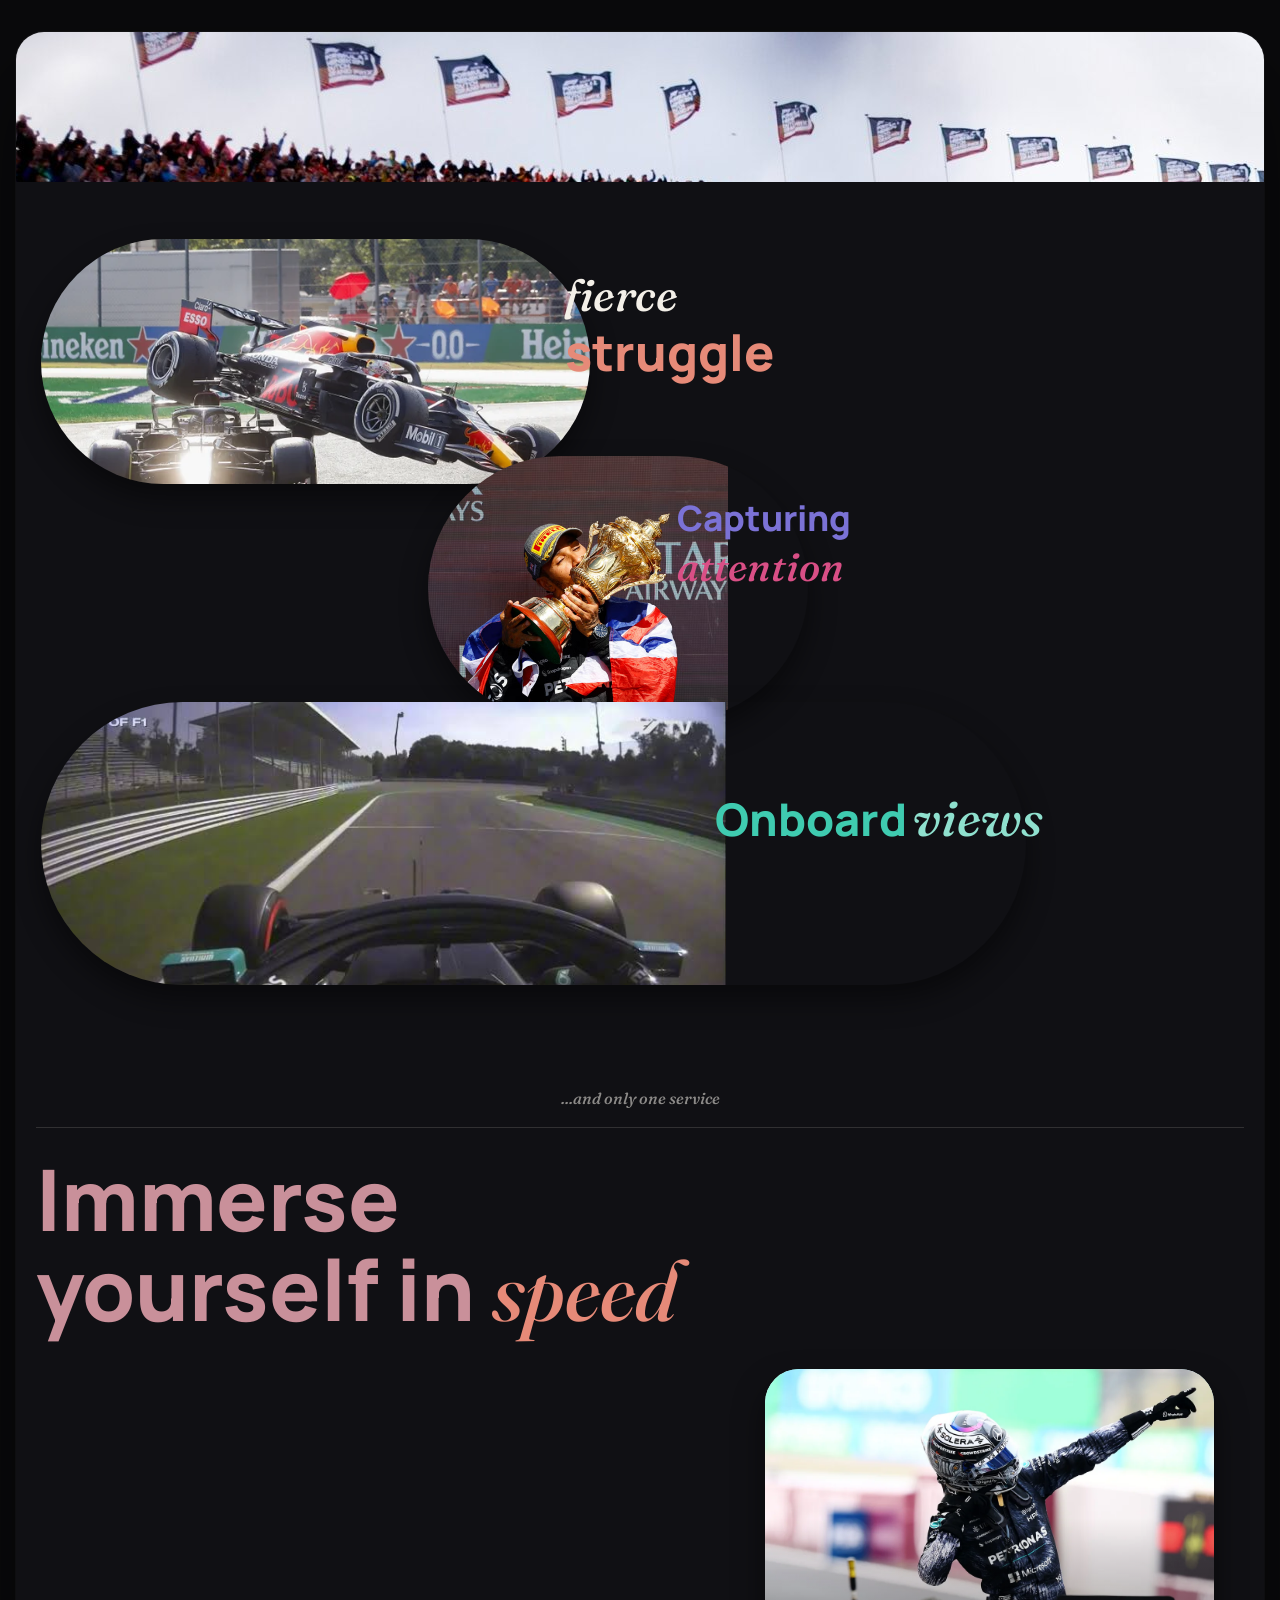
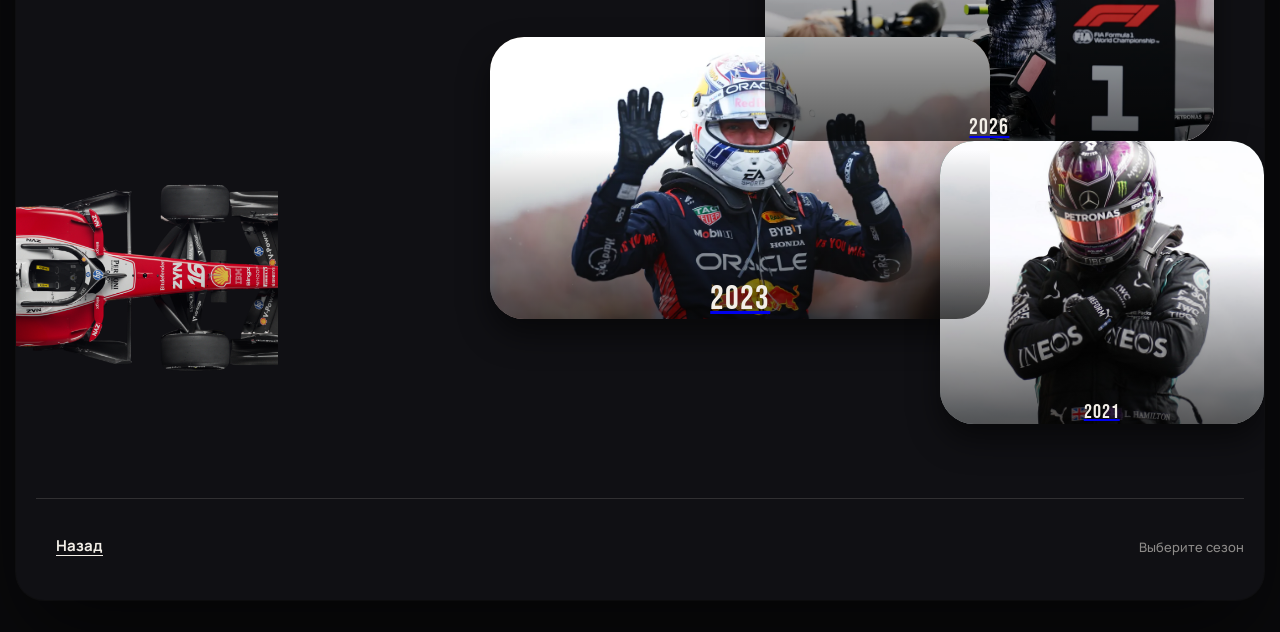
<file: f1_about.html>
<!DOCTYPE html>
<html lang="ru">
<head>
<meta charset="UTF-8">
<meta name="viewport" content="width=device-width, initial-scale=1.0">
<title>Racing Line — about F1</title>
<link rel="preconnect" href="https://fonts.googleapis.com">
<link rel="preconnect" href="https://fonts.gstatic.com" crossorigin>
<link href="https://fonts.googleapis.com/css2?family=Fraunces:ital,opsz,wght@0,9..144,400;0,9..144,600;1,9..144,500;1,9..144,600&family=Bebas+Neue&family=Manrope:wght@400;500;600;700;800&display=swap" rel="stylesheet">
<link rel="stylesheet" href="f1_about.css">
</head>
<body>

  <div class="page">

    <!-- шапка -->
    <div class="hero">
      <div class="glow-strip"><img src="importedphoto_1723633941553-scaled (1).jpg"></div>
      <div class="plate"></div>
      <div class="wordmark"><span><img src="images/f1.png" width="150px"></span></div>
    </div>

    <!-- коллаж 1 -->
    <div class="collage">
      <div class="pill p1"><img src="collision.webp" width="585px"></div>
      <div class="pill p2"><img src="hamilton.avif" width="300px"></div>
      <div class="pill p3"><img src="hamMonza.jpeg" width="685px"></div>

      <div class="txt t1"><span class="a">fierce</span><span class="b">struggle</span></div>
      <div class="txt t2"><span class="a">Capturing</span><span class="b">attention</span></div>
      <div class="txt t3"><span class="a">Onboard</span><span class="b">views</span></div>

      <div class="caption">...and only one service</div>
    </div>

    <div class="hairline"></div>

    <!-- коллаж 2 -->
    <div class="seasons-head">
      <h2>Immerse<br>yourself in <em>speed</em></h2>
    </div>

    <div class="collage2">
      <div class="car" aria-hidden="true"><img src="image-Photoroom (2).png" width="680px"></div>
      <a class="season s2026" href="f1_2026.html"><span>2026</span><img src="kimi.webp" width="580px"></a> 
      <a class="season s2023" href="f1_2023.html"><span>2023</span><img src="max.webp" width="600px"></a>
      <a class="season s2021" href="page-isnt-detected.html"><span>2021</span><img src="ham_2020.jpg" width="580px"></a>
      
    </div>

    <div class="hairline"></div>

    <!-- подвал -->
    
    <div class="footer">
      <button class="back-link"><a class="footer" href="index.html">Назад</a></button>
      <span class="choose">Выберите сезон</span>
    </div>

  </div>

  <script src="f1_about.js"></script>
</body>
</html>
</file>
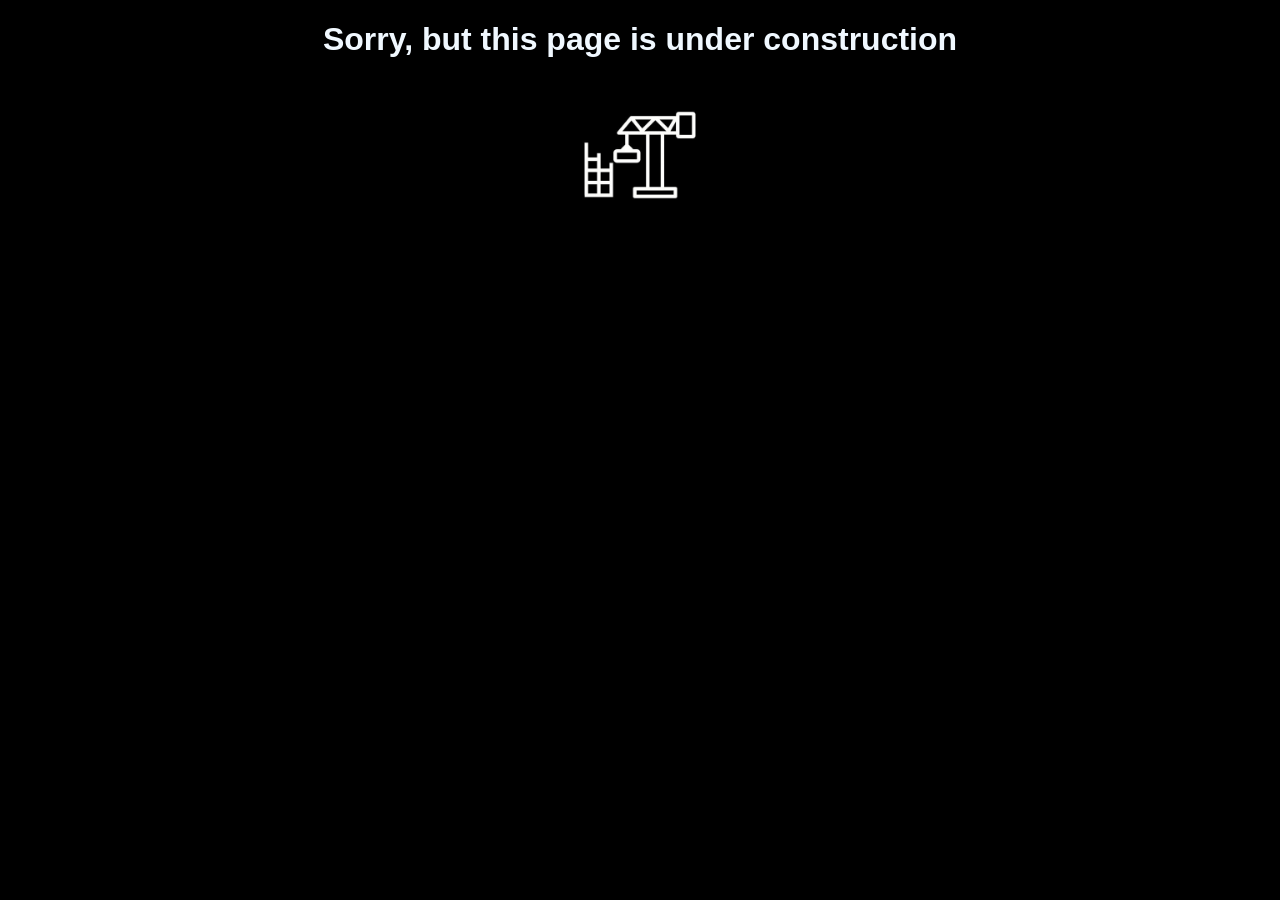
<file: page-isnt-detected.html>
<!DOCTYPE html>
<html lang="en">
<head>
    <meta charset="UTF-8">
    <meta name="viewport" content="width=device-width, initial-scale=1.0">
    <title>Document</title>
    <link href="https://fonts.googleapis.com">
    <link rel="stylesheet" href="page.css">
</head>
<body>
    <main> 
    <h1>Sorry, but this page is under construction</h1>
    <img src="images/build.png" class="building" width="150px">
    </main>
</body>
</html>
</file>
<file: f1_about.css>
/* Global styles */
:root {
  --black:      #0A0A0C;
  --panel:      #101014;
  --coral:      #E68A78;
  --violet:     #7B72D6;
  --magenta:    #D94F86;
  --teal:       #3FCBB0;
  --teal-light: #8FE0CE;
  --mauve:      #C9909A;
  --paper:      #F3EFE8;
  --hair:       rgba(243,239,232,0.14);
}

*{ box-sizing:border-box; margin:0; padding:0; }

html,body {
  background: var(--black);
  color: var(--paper);
  font-family:'Manrope', sans-serif;
  -webkit-font-smoothing:antialiased;
}
html{
  scroll-behavior: smooth;
}

body {
  min-height:100%;
  display:flex;
  justify-content:center;
  padding: 32px 16px;
  width: 100%;
}


.page {
  width:100%;
  max-width:100%;
  background:var(--panel);
  border-radius:28px;
  overflow:hidden;
  box-shadow: 0 40px 90px rgba(0,0,0,0.55), 0 0 0 1px rgba(255,255,255,0.04);
  position:relative;
}

/* ---------- Главная ---------- */
.hero{
  position:relative;
  height:150px;
  overflow:hidden;
  background:
    radial-gradient(120% 140% at 78% 20%, rgba(216,55,45,0.55), transparent 55%),
    linear-gradient(100deg, #050506 0%, #16171b 42%, #0b0c0f 100%);
}
.hero .speedlines{
  position:absolute; inset:0;
  background: repeating-linear-gradient(
    100deg,
    rgba(255,255,255,0.05) 0px,
    rgba(255,255,255,0.05) 2px,
    transparent 2px,
    transparent 22px
  );
  mix-blend-mode:screen;
  opacity:0.5;
  transform: translateX(-10%);
}

.hero .wordmark{
  font-family:'Bebas Neue', sans-serif;
  font-size:30px;
  letter-spacing:2px;
  color:var(--paper);
  line-height:0.85;
  justify-content: center;
  align-items: center;
  display: flex;
}
.hero .wordmark span{
  display:block;
  font-family:'Fraunces', serif;
  font-style:italic;
  font-weight:500;
  font-size:13px;
  letter-spacing:0.4px;
  color:rgba(243,239,232,0.65);
  margin-top:2px;
}

/*  Коллаж 1 */
.collage{
  position:relative;
  width:100%;
  aspect-ratio: 436 / 330;
  padding: 0 20px;
}
.pill{
  position:absolute;
  border-radius:999px;
  overflow:hidden;
  box-shadow: 0 14px 28px rgba(0,0,0,0.45);
}


.p1{ top:6%; left:2%; width:44%; height:26%;}

.p2{ top:29%; left:33%; width:380px; height:28%;}

.p3{ top:55%; left:2%; width: 985px;; height:30%;}
 

.txt{ position:absolute; }
.t1{ top:9%; right:4%; width:52%; text-align:left; }
.t1 .a{ font-family:'Fraunces', serif; font-style:italic; font-weight:500; font-size:45px; color:var(--paper); }
.t1 .b{ font-family:'Manrope', sans-serif; font-weight:800; font-size:50px; color:var(--coral); display:block; margin-top:-4px; }

.t2{ top:33%; right:3%; width:44%; }
.t2 .a{ font-family:'Manrope', sans-serif; font-weight:800; font-size:35px; color:var(--violet); display:block; }
.t2 .b{ font-family:'Fraunces', serif; font-style:italic; font-weight:500; font-size:40px; color:var(--magenta); box-shadow: #050506;}

.t3{ top:64%; left:56%; width:42%; }
.t3 .a{ font-family:'Manrope', sans-serif; font-weight:800; font-size:45px; color:var(--teal); }
.t3 .b{ font-family:'Fraunces', serif; font-style:italic; font-weight:500; font-size:50px; color:var(--teal-light); margin-left:6px; }

.caption{
  position:absolute; bottom:2%; left:0; right:0;
  text-align:center;
  font-family:'Fraunces', serif; font-style:italic; font-weight:500;
  font-size:px; color:rgba(243,239,232,0.55);
}

.hairline{ height:1px; background:var(--hair); margin:0 20px; }

/*  Коллаж 2 */
.seasons-head{ padding:26px 20px 4px; }
.seasons-head h2{
  font-family:'Manrope', sans-serif; font-weight:800; font-size:  85px; line-height:1.06;
  color:var(--mauve);
}
.seasons-head h2 em{
  font-family:'Fraunces', serif; font-style:italic; font-weight:500; color:var(--coral);
}

.collage2{
  position:relative;
  width:100%;
  aspect-ratio: 436 / 260;
  margin-top:14px;
}
.car{
  position:absolute; left: -25%; bottom:6%; width:46%; height:50%;
  border-radius: 18px 60px 60px 18px;
  overflow:hidden;
  transition: transform 0.4s ease;
  transform: translateX(0);

}
.car:hover{
  transform: translateX(100px);
}

.season{
  position: absolute;
  border-radius:34px;
  display:flex; align-items:flex-end;
  justify-content:center;
  padding: 0;
  box-shadow: 0 16px 30px rgba(0,0,0,0.5);
  cursor:pointer;
  transition: transform .35s cubic-bezier(.2,.8,.2,1), box-shadow .35s;
  overflow:hidden;
  border:none;
}
.season::before{
  content:"";
  position:absolute;
  background: linear-gradient(180deg, rgba(0,0,0,0) 40%, rgba(0,0,0,0.65) 100%);
  z-index: 1;
  inset: 0;

}

.season img {
  position: absolute;
  inset: 0;
  width: 100%;
  height: 100%;
  object-fit: cover;     
  display: block;
}

.season span{
  position:relative;
  font-family:'Bebas Neue', sans-serif;
  letter-spacing:1px;
  color:var(--paper);
  z-index: 2;
}
.season:hover, .season:focus-visible{ transform: translateY(-4px); box-shadow:0 22px 40px rgba(0,0,0,0.6); }
.season.active{ outline:2px solid var(--paper); outline-offset:3px; }

/* Сезоны */

.s2026{
  top:2%;
  right:4%;
  width:36%;
  height:50%;
  background: url('kimi.webp');
}


.s2026 span{
  font-size:22px;}

.s2023{ top:38%; left:38%; width: 500px;; height: 38%;
  background: radial-gradient(120% 120% at 70% 20%, rgba(230,140,80,0.45), transparent 60%), linear-gradient(150deg,#241a12,#0c0805); }
.s2023 span{ font-size:34px; }

.s2021{ top:52%; right:0%; width:26%; height:38%;
  background: radial-gradient(130% 130% at 30% 20%, rgba(60,205,175,0.4), transparent 60%), linear-gradient(150deg,#0f1e1c,#050a09); }
.s2021 span{ font-size:20px; }

/* ---------- Footer ---------- */
.footer{
  display:flex; align-items:center; justify-content:space-between;
  padding:18px 20px 22px;
  color: #F3EFE8;
}
.back-link{
  font-family:'Manrope', sans-serif; font-weight:700; font-size:15px;
  color:var(--paper); text-decoration:underline; text-underline-offset:4px;
  background:none; border:none; cursor:pointer; padding:0;
}
.choose{
  font-family:'Manrope', sans-serif; font-weight:500; font-size:13px;
  color:rgba(243,239,232,0.55);
}

/* Media запросы */

@media (prefers-reduced-motion: reduce){
  *{ animation-duration: 0.001ms !important; transition-duration: 0.001ms !important; }
}

@media (max-width:380px){
  .t1 .a, .t1 .b{ font-size:22px; }
  .seasons-head h2{ font-size:25px; }
}
</file>
<file: page.css>
body{
    background-color: black;
}
h1{
    justify-content: center;
    align-items: center;
    color: aliceblue;
    display: flex;
    font-family: 'Inter', sans-serif;
}
.building{
    justify-content: center;
    align-items: center;
    color: aliceblue;
    display: flex;
    margin: auto;
}
</file>
